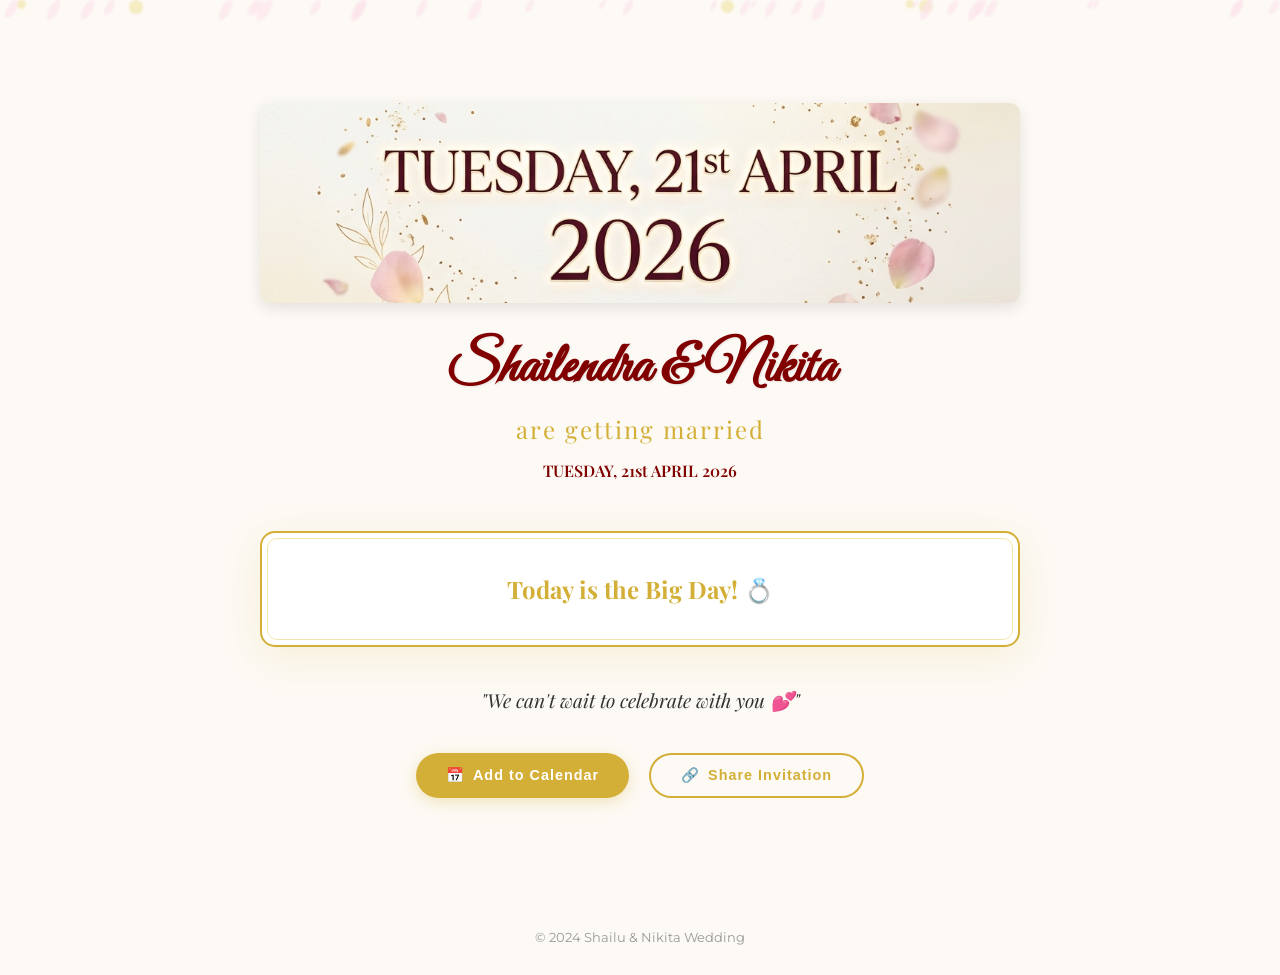
<file: standalone/index.html>
<!DOCTYPE html>
<html lang="en">
<head>
    <meta charset="UTF-8">
    <meta name="viewport" content="width=device-width, initial-scale=1.0">
    <title>Shailendra & Nikita's Wedding Countdown</title>
    <!-- Premium Google Fonts -->
    <link href="https://fonts.googleapis.com/css2?family=Great+Vibes&family=Montserrat:wght@300;400;600&family=Playfair+Display:ital,wght@0,400;0,700;1,400&display=swap" rel="stylesheet">
    <style>
        :root {
            --cream: #fdfaf5;
            --beige: #f5f0e6;
            --gold: #d4af37;
            --gold-light: #f1e5ac;
            --maroon: #800000;
            --text-dark: #333;
            --soft-pink: #fce4ec;
        }

        * {
            margin: 0;
            padding: 0;
            box-sizing: border-box;
        }

        body {
            background-color: var(--cream);
            color: var(--text-dark);
            font-family: 'Montserrat', sans-serif;
            overflow-x: hidden;
            min-height: 100vh;
            display: flex;
            flex-direction: column;
            align-items: center;
        }

        /* Animated Background Petals */
        .petals-container {
            position: fixed;
            top: 0;
            left: 0;
            width: 100%;
            height: 100%;
            pointer-events: none;
            z-index: 1;
        }

        .petal {
            position: absolute;
            background-color: var(--soft-pink);
            border-radius: 150% 0 150% 0;
            opacity: 0.7;
            filter: blur(1px);
            animation: fall linear infinite;
        }

        .petal.gold {
            background-color: var(--gold-light);
            border-radius: 50%;
            width: 8px;
            height: 8px;
        }

        @keyframes fall {
            0% {
                transform: translateY(-10vh) translateX(0) rotate(0deg);
                opacity: 0;
            }
            10% { opacity: 0.8; }
            90% { opacity: 0.5; }
            100% {
                transform: translateY(110vh) translateX(100px) rotate(360deg);
                opacity: 0;
            }
        }

        /* Layout */
        .container {
            position: relative;
            z-index: 2;
            width: 100%;
            max-width: 800px;
            padding: 40px 20px;
            text-align: center;
            display: flex;
            flex-direction: column;
            justify-content: center;
            min-height: 100vh;
        }

        /* Hero Section */
        .hero {
            margin-bottom: 50px;
        }

        .hero h1 {
            font-family: 'Great Vibes', cursive;
            font-size: 3.5rem;
            color: var(--maroon);
            margin-bottom: 10px;
            text-shadow: 1px 1px 2px rgba(0,0,0,0.1);
        }

        @media (max-width: 600px) {
            .hero h1 { font-size: 2.5rem; }
        }

        .hero p {
            font-family: 'Playfair Display', serif;
            font-size: 1.5rem;
            color: var(--gold);
            letter-spacing: 2px;
            font-weight: 400;
        }

        /* Countdown Area */
        .countdown-container {
            background: white;
            border: 2px solid var(--gold);
            padding: 40px 20px;
            border-radius: 15px;
            box-shadow: 0 10px 40px rgba(212, 175, 55, 0.15);
            position: relative;
            overflow: hidden;
            margin-bottom: 40px;
        }

        .countdown-container::before {
            content: '';
            position: absolute;
            top: 5px; left: 5px; right: 5px; bottom: 5px;
            border: 1px solid var(--gold-light);
            border-radius: 10px;
            pointer-events: none;
        }

        .timer {
            display: grid;
            grid-template-columns: repeat(4, 1fr);
            gap: 15px;
        }

        .time-box {
            display: flex;
            flex-direction: column;
            align-items: center;
        }

        .number {
            font-family: 'Playfair Display', serif;
            font-size: 3.5rem;
            font-weight: 700;
            color: var(--maroon);
            line-height: 1;
            margin-bottom: 5px;
            text-shadow: 0 2px 4px rgba(128, 0, 0, 0.1);
        }

        @media (max-width: 600px) {
            .number { font-size: 2.2rem; }
            .timer { gap: 10px; }
        }

        .label {
            font-size: 0.75rem;
            text-transform: uppercase;
            letter-spacing: 2px;
            color: var(--gold);
            font-weight: 600;
        }

        /* Message */
        .message {
            font-family: 'Playfair Display', serif;
            font-style: italic;
            font-size: 1.2rem;
            color: var(--text-dark);
            margin-bottom: 40px;
        }

        /* Buttons */
        .actions {
            display: flex;
            gap: 20px;
            justify-content: center;
            flex-wrap: wrap;
        }

        .btn {
            padding: 12px 30px;
            border-radius: 30px;
            text-decoration: none;
            font-weight: 600;
            font-size: 0.9rem;
            letter-spacing: 1px;
            transition: all 0.3s ease;
            cursor: pointer;
            border: none;
            display: inline-flex;
            align-items: center;
            gap: 8px;
        }

        .btn-gold {
            background: var(--gold);
            color: white;
            box-shadow: 0 4px 15px rgba(212, 175, 55, 0.3);
        }

        .btn-gold:hover {
            background: #b8962d;
            transform: translateY(-2px);
            box-shadow: 0 6px 20px rgba(212, 175, 55, 0.4);
        }

        .btn-outline {
            background: transparent;
            border: 2px solid var(--gold);
            color: var(--gold);
        }

        .btn-outline:hover {
            background: var(--gold);
            color: white;
        }

        /* Footer */
        footer {
            margin-top: auto;
            padding: 30px;
            font-size: 0.8rem;
            color: #999;
            text-align: center;
        }

        /* Wedding Banner Section (Optional use of local image) */
        .banner-placeholder {
            width: 100%;
            height: 200px;
            background-image: url('images/wedding_banner.png');
            background-size: cover;
            background-position: center;
            border-radius: 10px;
            margin-bottom: 30px;
            box-shadow: 0 5px 15px rgba(0,0,0,0.1);
            display: none; /* Only show if image exists */
        }
    </style>
</head>
<body>

    <div class="petals-container" id="petals"></div>

    <div class="container">
        <!-- Optional Image Banner -->
        <div id="banner" class="banner-placeholder"></div>

        <section class="hero">
            <h1>Shailendra & Nikita</h1>
            <p>are getting married</p>
            <div style="font-family: 'Playfair Display', serif; color: var(--maroon); margin-top: 15px; font-weight: 600;">
                TUESDAY, 21st APRIL 2026
            </div>
        </section>

        <section class="countdown-container">
            <div class="timer">
                <div class="time-box">
                    <span class="number" id="days">00</span>
                    <span class="label">Days</span>
                </div>
                <div class="time-box">
                    <span class="number" id="hours">00</span>
                    <span class="label">Hours</span>
                </div>
                <div class="time-box">
                    <span class="number" id="minutes">00</span>
                    <span class="label">Minutes</span>
                </div>
                <div class="time-box">
                    <span class="number" id="seconds">00</span>
                    <span class="label">Seconds</span>
                </div>
            </div>
        </section>

        <p class="message">"We can't wait to celebrate with you 💕"</p>

        <div class="actions">
            <button onclick="addToCalendar()" class="btn btn-gold">
                <span>📅</span> Add to Calendar
            </button>
            <button onclick="shareInvitation()" class="btn btn-outline">
                <span>🔗</span> Share Invitation
            </button>
        </div>
    </div>

    <footer>
        &copy; 2024 Shailu & Nikita Wedding
    </footer>

    <script>
        // Set the wedding date
        // Change this date as needed: YYYY, MM (0-indexed), DD, HH, MM
        const weddingDate = new Date(2026, 3, 21, 10, 0, 0).getTime(); // April is index 3

        function updateCountdown() {
            const now = new Date().getTime();
            const distance = weddingDate - now;

            if (distance < 0) {
                document.querySelector('.countdown-container').innerHTML = "<h2 style='font-family: Playfair Display; color: var(--gold)'>Today is the Big Day! 💍</h2>";
                return;
            }

            const days = Math.floor(distance / (1000 * 60 * 60 * 24));
            const hours = Math.floor((distance % (1000 * 60 * 60 * 24)) / (1000 * 60 * 60));
            const minutes = Math.floor((distance % (1000 * 60 * 60)) / (1000 * 60));
            const seconds = Math.floor((distance % (1000 * 60)) / 1000);

            document.getElementById("days").innerText = days.toString().padStart(2, '0');
            document.getElementById("hours").innerText = hours.toString().padStart(2, '0');
            document.getElementById("minutes").innerText = minutes.toString().padStart(2, '0');
            document.getElementById("seconds").innerText = seconds.toString().padStart(2, '0');
        }

        // Start countdown
        setInterval(updateCountdown, 1000);
        updateCountdown();

        // Create Falling Petals
        function createPetals() {
            const container = document.getElementById('petals');
            const petalCount = 40;

            for (let i = 0; i < petalCount; i++) {
                const petal = document.createElement('div');
                const isGold = Math.random() > 0.8;
                petal.className = isGold ? 'petal gold' : 'petal';
                
                // Random properties
                const size = Math.random() * 10 + 5 + 'px';
                petal.style.width = size;
                petal.style.height = isGold ? size : (parseInt(size) * 1.5) + 'px';
                petal.style.left = Math.random() * 100 + 'vw';
                petal.style.animationDuration = Math.random() * 5 + 5 + 's';
                petal.style.animationDelay = Math.random() * 10 + 's';
                
                container.appendChild(petal);
            }
        }
        createPetals();

        // Add to Calendar
        function addToCalendar() {
            const event = {
                title: "Shailendra & Nikita's Wedding",
                start: "20260421T100000",
                end: "20260421T230000",
                location: "To be announced",
                details: "Join us for our special day!"
            };
            
            const googleUrl = `https://www.google.com/calendar/render?action=TEMPLATE&text=${encodeURIComponent(event.title)}&dates=${event.start}/${event.end}&details=${encodeURIComponent(event.details)}&location=${encodeURIComponent(event.location)}`;
            
            window.open(googleUrl, '_blank');
        }

        // Share Invitation
        function shareInvitation() {
            if (navigator.share) {
                navigator.share({
                    title: "Shailendra & Nikita's Wedding",
                    text: "You are cordially invited to our wedding on 21st April 2026! Check out the countdown:",
                    url: window.location.href
                }).catch(err => console.log('Error sharing:', err));
            } else {
                // Fallback: Copy to clipboard
                const dummy = document.createElement('input');
                document.body.appendChild(dummy);
                dummy.value = window.location.href;
                dummy.select();
                document.execCommand('copy');
                document.body.removeChild(dummy);
                alert('Wedding link copied to clipboard!');
            }
        }

        // Check if banner image exists
        const img = new Image();
        img.src = 'images/wedding_banner.png';
        img.onload = function() {
            document.getElementById('banner').style.display = 'block';
        };
    </script>
</body>
</html>
</file>
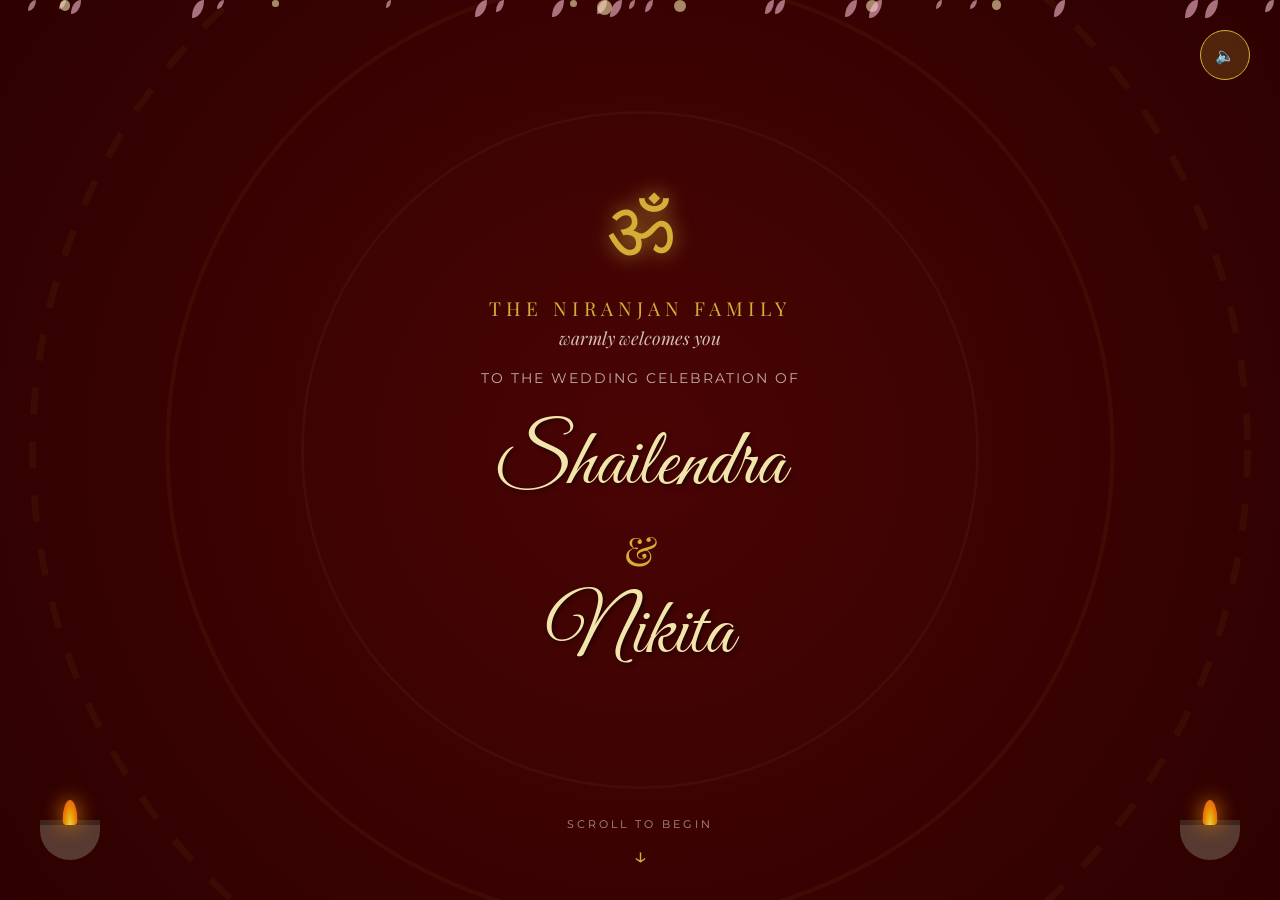
<file: standalone/luxury_hero.html>
<!DOCTYPE html>
<html lang="en">
<head>
    <meta charset="UTF-8">
    <meta name="viewport" content="width=device-width, initial-scale=1.0">
    <title>Luxury Wedding Invitation - Shailendra & Nikita</title>
    <!-- Premium Google Fonts -->
    <link href="https://fonts.googleapis.com/css2?family=Great+Vibes&family=Montserrat:wght@300;400;600&family=Playfair+Display:ital,wght@0,400;0,700;1,400&display=swap" rel="stylesheet">
    <style>
        :root {
            --maroon: #4a0404;
            --burgundy: #2d0101;
            --gold: #d4af37;
            --gold-glow: #f1e5ac;
            --text-light: #f5f0e6;
            --soft-pink: #f8bbd0;
        }

        * {
            margin: 0;
            padding: 0;
            box-sizing: border-box;
        }

        body {
            background: radial-gradient(circle at center, var(--maroon) 0%, var(--burgundy) 100%);
            color: var(--text-light);
            font-family: 'Montserrat', sans-serif;
            overflow-x: hidden;
            min-height: 100vh;
        }

        /* Luxurious Hero Section */
        .hero-section {
            position: relative;
            height: 100vh;
            width: 100%;
            display: flex;
            flex-direction: column;
            align-items: center;
            justify-content: center;
            text-align: center;
            overflow: hidden;
        }

        /* Subtle Mandala Background */
        .mandala-bg {
            position: absolute;
            width: 150%;
            height: 150%;
            background-image: url('data:image/svg+xml;utf8,<svg xmlns="http://www.w3.org/2000/svg" viewBox="0 0 100 100" opacity="0.05"><circle cx="50" cy="50" r="45" fill="none" stroke="%23d4af37" stroke-width="0.5" stroke-dasharray="2,2"/><circle cx="50" cy="50" r="35" fill="none" stroke="%23d4af37" stroke-width="0.3"/><circle cx="50" cy="50" r="25" fill="none" stroke="%23d4af37" stroke-width="0.2"/></svg>');
            background-repeat: no-repeat;
            background-position: center;
            background-size: contain;
            animation: rotateMandala 200s linear infinite;
            pointer-events: none;
            z-index: 1;
        }

        @keyframes rotateMandala {
            from { transform: rotate(0deg); }
            to { transform: rotate(360deg); }
        }

        /* Floating Rose Petals */
        .petals-container {
            position: absolute;
            top: 0;
            left: 0;
            width: 100%;
            height: 100%;
            pointer-events: none;
            z-index: 5;
        }

        .petal {
            position: absolute;
            background-color: var(--soft-pink);
            border-radius: 150% 0 150% 0;
            opacity: 0.6;
            animation: fall linear infinite;
        }

        .petal.gold {
            background-color: var(--gold-glow);
            border-radius: 50%;
        }

        @keyframes fall {
            0% { transform: translateY(-10vh) translateX(0) rotate(0deg); opacity: 0; }
            10% { opacity: 0.7; }
            90% { opacity: 0.4; }
            100% { transform: translateY(110vh) translateX(100px) rotate(360deg); opacity: 0; }
        }

        /* Content Wrapper */
        .content {
            position: relative;
            z-index: 10;
            max-width: 900px;
            padding: 20px;
        }

        /* Om Symbol */
        .om-symbol {
            font-size: 5rem;
            color: var(--gold);
            text-shadow: 0 0 20px rgba(212, 175, 55, 0.8);
            margin-bottom: 20px;
            animation: omPulse 3s ease-in-out infinite;
            display: inline-block;
        }

        @keyframes omPulse {
            0%, 100% { transform: scale(1); opacity: 0.8; }
            50% { transform: scale(1.1); opacity: 1; text-shadow: 0 0 40px rgba(212, 175, 55, 1); }
        }

        /* Typography */
        .family-name {
            font-family: 'Playfair Display', serif;
            font-size: 1.2rem;
            letter-spacing: 5px;
            color: var(--gold);
            text-transform: uppercase;
            margin-bottom: 5px;
        }

        .welcome-text {
            font-family: 'Playfair Display', serif;
            font-style: italic;
            font-size: 1.1rem;
            margin-bottom: 20px;
            opacity: 0.8;
        }

        .celebration-text {
            font-family: 'Montserrat', sans-serif;
            font-size: 0.9rem;
            letter-spacing: 2px;
            text-transform: uppercase;
            margin-bottom: 30px;
            opacity: 0.7;
        }

        .names {
            margin-bottom: 40px;
        }

        .cursive-name {
            font-family: 'Great Vibes', cursive;
            font-size: 5rem;
            color: var(--gold-glow);
            display: block;
            text-shadow: 2px 2px 4px rgba(0,0,0,0.5);
            line-height: 1.2;
        }

        @media (max-width: 600px) {
            .cursive-name { font-size: 3.5rem; }
            .om-symbol { font-size: 3.5rem; }
        }

        .ampersand {
            font-family: 'Playfair Display', serif;
            font-size: 2.5rem;
            color: var(--gold);
            margin: 10px 0;
            display: block;
        }

        /* Diyas */
        .diya {
            position: absolute;
            bottom: 40px;
            width: 60px;
            height: 40px;
            z-index: 15;
            opacity: 0.9;
        }

        .diya.left { left: 40px; }
        .diya.right { right: 40px; }

        @media (max-width: 600px) {
            .diya { width: 40px; height: 30px; bottom: 80px; }
        }

        .diya-flame {
            position: absolute;
            top: -20px;
            left: 50%;
            transform: translateX(-50%);
            width: 15px;
            height: 25px;
            background: radial-gradient(ellipse at bottom, #ffeb3b, #ff9800, #f44336);
            border-radius: 50% 50% 20% 20% / 80% 80% 20% 20%;
            animation: flicker 0.1s infinite;
            box-shadow: 0 0 20px #ff9800;
        }

        @keyframes flicker {
            0% { transform: translateX(-50%) rotate(-1deg) scale(1); opacity: 0.9; }
            50% { transform: translateX(-50%) rotate(1deg) scale(1.1); opacity: 1; }
            100% { transform: translateX(-50%) rotate(-1deg) scale(1); opacity: 0.9; }
        }

        .diya-base {
            width: 100%;
            height: 100%;
            background: #5d4037;
            border-radius: 0 0 100px 100px;
            border-top: 5px solid #3e2723;
        }

        /* Mute Button */
        .audio-toggle {
            position: fixed;
            top: 30px;
            right: 30px;
            z-index: 100;
            background: rgba(212, 175, 55, 0.2);
            border: 1px solid var(--gold);
            color: var(--gold);
            width: 50px;
            height: 50px;
            border-radius: 50%;
            display: flex;
            align-items: center;
            justify-content: center;
            cursor: pointer;
            transition: all 0.3s ease;
        }

        .audio-toggle:hover {
            background: rgba(212, 175, 55, 0.4);
            transform: scale(1.1);
        }

        /* Scroll indicator */
        .scroll-indicator {
            position: absolute;
            bottom: 30px;
            left: 50%;
            transform: translateX(-50%);
            z-index: 20;
            display: flex;
            flex-direction: column;
            align-items: center;
            gap: 10px;
        }

        .scroll-text {
            font-size: 0.7rem;
            letter-spacing: 3px;
            text-transform: uppercase;
            opacity: 0.6;
        }

        .bounce-arrow {
            animation: bounce 2s infinite;
            font-size: 1.5rem;
            color: var(--gold);
        }

        @keyframes bounce {
            0%, 20%, 50%, 80%, 100% { transform: translateY(0); }
            40% { transform: translateY(-10px); }
            60% { transform: translateY(-5px); }
        }

        /* Faint Couple Silhouette */
        .silhouette {
            position: absolute;
            bottom: 0;
            width: 100%;
            height: 60%;
            background-image: url('https://w7.pngwing.com/pngs/424/307/png-transparent-bride-and-groom-illustration-marriage-wedding-bridegroom-silhouette-wedding-love-shuttlecocks-monochrome-wedding-anniversary.png');
            background-size: contain;
            background-repeat: no-repeat;
            background-position: center bottom;
            opacity: 0.05;
            filter: blur(5px);
            pointer-events: none;
            z-index: 2;
        }
    </style>
</head>
<body onclick="playMusic()">

    <!-- Audio Element -->
    <audio id="weddingMusic" loop>
        <source src="https://weddinginvites.org/wp-content/uploads/2021/04/Shehnai-Classical-Wedding-Music.mp3" type="audio/mpeg">
        Your browser does not support the audio element.
    </audio>

    <div class="audio-toggle" onclick="toggleAudio(event)" id="audioToggle">
        <span id="audioIcon">🔈</span>
    </div>

    <div class="hero-section">
        <div class="mandala-bg"></div>
        <div class="petals-container" id="petals"></div>
        <div class="silhouette"></div>

        <div class="content">
            <div class="om-symbol">ॐ</div>
            
            <div class="family-name">THE NIRANJAN FAMILY</div>
            <div class="welcome-text">warmly welcomes you</div>
            <div class="celebration-text">to the wedding celebration of</div>

            <div class="names">
                <span class="cursive-name">Shailendra</span>
                <span class="ampersand">&</span>
                <span class="cursive-name">Nikita</span>
            </div>
        </div>

        <div class="diya left">
            <div class="diya-flame"></div>
            <div class="diya-base"></div>
        </div>

        <div class="diya right">
            <div class="diya-flame"></div>
            <div class="diya-base"></div>
        </div>

        <div class="scroll-indicator">
            <span class="scroll-text">Scroll to Begin</span>
            <div class="bounce-arrow">↓</div>
        </div>
    </div>

    <script>
        const audio = document.getElementById('weddingMusic');
        const icon = document.getElementById('audioIcon');
        let isMuted = true;
        let musicStarted = false;

        function toggleAudio(e) {
            if(e) e.stopPropagation();
            if (isMuted) {
                audio.play();
                icon.innerText = '🔊';
                isMuted = false;
            } else {
                audio.pause();
                icon.innerText = '🔈';
                isMuted = true;
            }
            musicStarted = true;
        }

        function playMusic() {
            if (!musicStarted) {
                audio.play();
                audio.volume = 0.3; // Very soft volume
                icon.innerText = '🔊';
                isMuted = false;
                musicStarted = true;
            }
        }

        // Create Falling Petals
        function createPetals() {
            const container = document.getElementById('petals');
            const petalCount = 30;

            for (let i = 0; i < petalCount; i++) {
                const petal = document.createElement('div');
                const isGold = Math.random() > 0.8;
                petal.className = isGold ? 'petal gold' : 'petal';
                
                const size = Math.random() * 10 + 5 + 'px';
                petal.style.width = size;
                petal.style.height = isGold ? size : (parseInt(size) * 1.5) + 'px';
                petal.style.left = Math.random() * 100 + 'vw';
                petal.style.animationDuration = Math.random() * 5 + 8 + 's';
                petal.style.animationDelay = Math.random() * 10 + 's';
                
                container.appendChild(petal);
            }
        }
        createPetals();
    </script>
</body>
</html>
</file>
